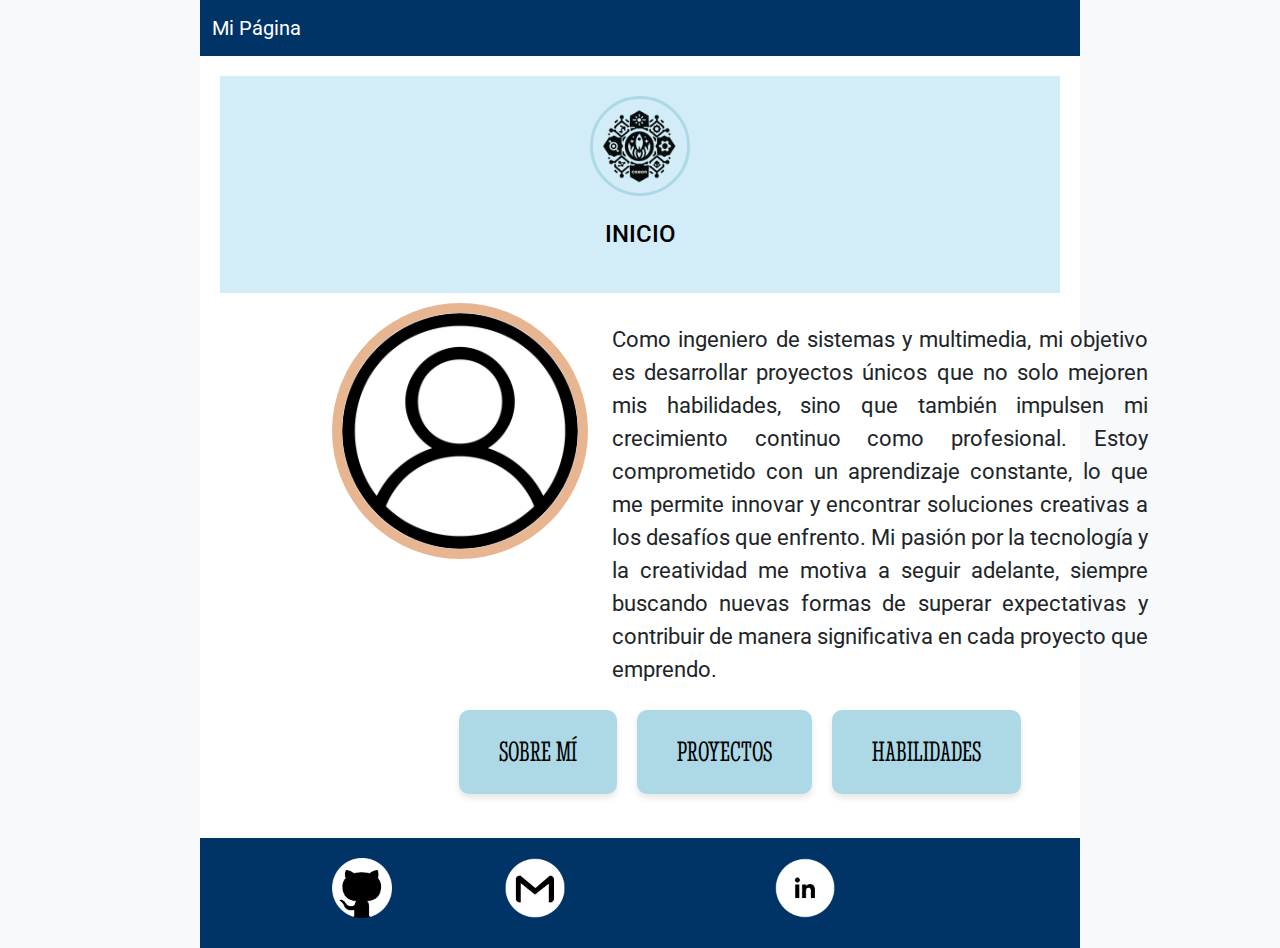
<file: index.html>
<!DOCTYPE html>
<html lang="es">
<head>
    <meta charset="UTF-8">
    <meta name="viewport" content="width=device-width, initial-scale=1">
    <title>Mi Página Web</title>
    <!-- Bootstrap CSS -->
    <link href="https://cdn.jsdelivr.net/npm/bootstrap@5.3.0/dist/css/bootstrap.min.css" rel="stylesheet">
    <link rel="stylesheet" href="nuevo.css">
    <style>
        .margen-blanco {
            background-color: #ffffff; /* Fondo blanco */
            padding: 20px; /* Espaciado interno */
        }
        header {
            margin-bottom: 10px; /* Reducir espacio entre el encabezado y el contenido principal */
            background-color: #87cfeb5e; /* Color de fondo del encabezado */
            color: rgb(0, 0, 0); /* Color del texto del encabezado */
            padding: 20px; /* Espaciado interno */
        }
        footer {
            background-color: #003366; /* Color de fondo del pie de página */
            color: white; /* Color del texto del pie de página */
            padding: 20px; /* Espaciado interno */
        }
        .navbar {
            background-color: #003366; /* Color de fondo de la navbar */
        }
        .text-content {
            margin-top: 20px; /* Ajustar margen superior para alinear con la imagen */
            line-height: 1.5; /* Mejora la legibilidad del texto */
        }
    </style>
</head>
<body class="bg-light"> <!-- Establecer el fondo gris claro en el body -->
    <!-- Navbar -->
    <nav class="navbar navbar-expand-lg navbar-dark">
        <div class="container-fluid">
            <a class="navbar-brand" href="#">Mi Página</a>
            <button class="navbar-toggler" type="button" data-bs-toggle="collapse" data-bs-target="#navbarNav" aria-controls="navbarNav" aria-expanded="false" aria-label="Toggle navigation">
                <span class="navbar-toggler-icon"></span>
            </button>
            <div class="collapse navbar-collapse justify-content-end" id="navbarNav">
                <ul class="navbar-nav">
                </ul>
            </div>
        </div>
    </nav>

    <!-- Contenedor con fondo blanco -->
    <div class="margen-blanco">
        <!-- Header con imagen de perfil -->
        <header class="text-center">
            <img src="image.png" alt="Imagen de perfil" class="header-profile-image mx-auto d-block" style="width: 100px; height: 100px;">
            <h1 class="my-4" style="font-size: 24px;">INICIO</h1> <!-- Ajustar tamaño de la fuente aquí -->
        </header>

        <!-- Contenido principal -->
        <div class="container my-2"> <!-- Reducir el margen inferior de este contenedor -->
            <div class="row">
                <div class="col-lg-4 text-center">
                    <img src="pngegg (3).png" alt="Imagen de perfil" class="profile-image img-fluid mb-4">
                </div>
                <div class="col-lg-8 d-flex align-items-center"> <!-- Alinear verticalmente -->
                    <p class="text-content mb-0">
                        Como ingeniero de sistemas y multimedia, mi objetivo es desarrollar proyectos únicos que no solo mejoren mis habilidades, sino que también impulsen mi crecimiento continuo como profesional. Estoy comprometido con un aprendizaje constante, lo que me permite innovar y encontrar soluciones creativas a los desafíos que enfrento. Mi pasión por la tecnología y la creatividad me motiva a seguir adelante, siempre buscando nuevas formas de superar expectativas y contribuir de manera significativa en cada proyecto que emprendo.
                    </p>
                </div>
            </div>

            <!-- Menú con botones -->
            <div class="menu text-center my-4">
                <a href="sobreMi.html" class="btn btn-info mx-2">SOBRE MÍ</a>
                <a href="proyectos.html" class="btn btn-info mx-2">PROYECTOS</a>
                <a href="trayectoria.html" class="btn btn-info mx-2">HABILIDADES</a>
            </div>
        </div>
    </div>

    <!-- Footer -->
    <footer class="text-center">
        <div class="container d-flex justify-content-between align-items-center">
            <div class="d-flex align-items-center">
                <img src="git.png" alt="Logo" class="footer-logo">
                <p class="ms-3 mb-0"><a href="https://github.com/Caleon45" class="text-white"></a></p>
            </div>
            <div class="d-flex align-items-center">
                <img src="gmail.png" alt="Envelope" class="footer-envelope">
                <p class="ms-3 mb-0" href ="camleon@uniboyaca.edu.co"></p>
            </div>
            <div class="d-flex align-items-center"></div>
                <img src="link.png" alt="Envelope" class="footer-envelope">
                <p class="ms-3 mb-0" href ="camleon@uniboyaca.edu.co"></p>
            </div>
        </div>
    </footer>

    <!-- Bootstrap JS -->
    <script src="https://cdn.jsdelivr.net/npm/bootstrap@5.3.0/dist/js/bootstrap.bundle.min.js"></script>
</body>
</html>
</file>
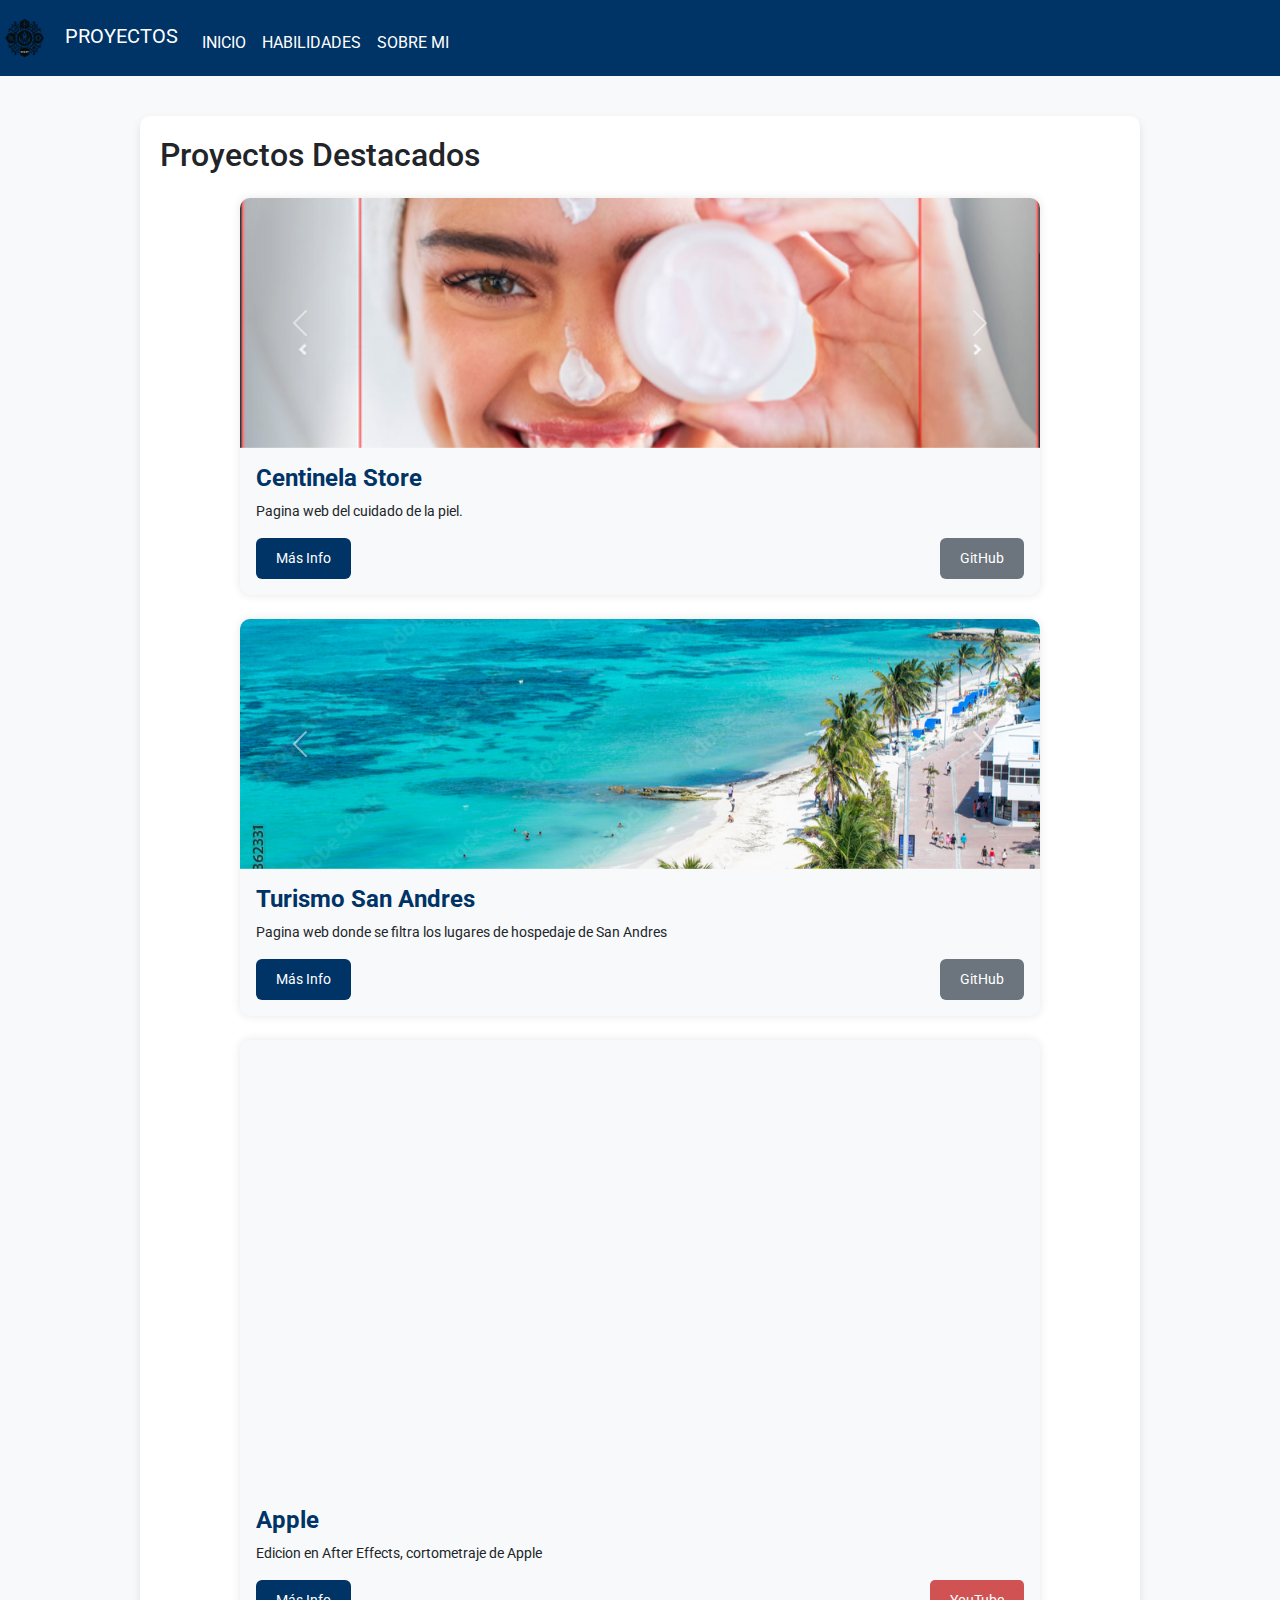
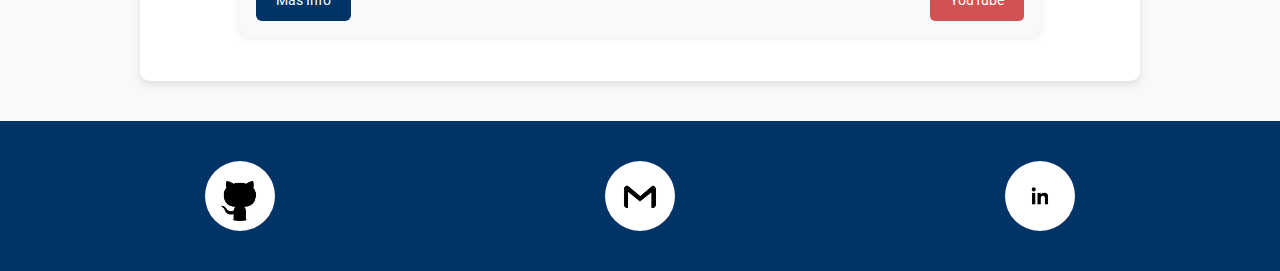
<file: proyectos.html>
<!DOCTYPE html>
<html lang="es">
<head>
    <meta charset="UTF-8">
    <title>PROYECTOS</title>
    <!-- Bootstrap CSS -->
    <link href="https://cdn.jsdelivr.net/npm/bootstrap@5.3.0/dist/css/bootstrap.min.css" rel="stylesheet">
    <link rel="stylesheet" href="estilos.css">
</head>
<body>
    <div class="container-fluid"> <!-- Container-fluid para ocupar todo el ancho -->
       <!-- Navbar -->
       <nav class="navbar navbar-expand-lg navbar-dark">
        <div class="container-fluid">
            <a class="navbar-brand" href="#">
                <img src="image.png" alt="Logo" style="max-height: 50px; margin-right: 10px;">
                PROYECTOS
            </a>
            <button class="navbar-toggler" type="button" data-bs-toggle="collapse" data-bs-target="#navbarNav" aria-controls="navbarNav" aria-expanded="false" aria-label="Toggle navigation">
                <span class="navbar-toggler-icon"></span>
            </button>
            <div class="collapse navbar-collapse" id="navbarNav">
                <div class="navbar-nav">
                    <a class="nav-link" href="index.html">INICIO</a>
                    <a class="nav-link" href="trayectoria.html">HABILIDADES</a>
                    <a class="nav-link" href="sobreMi.html">SOBRE MI</a>
                </div>
            </div>
        </div>
    </nav>

        <!-- Contenido Principal -->
        <div class="content">
            <h2 class="mb-4">Proyectos Destacados</h2>
            
            <div class="row">
                <!-- Card 1 -->
                <div class="col-12 mb-4">
                    <div class="card">
                        <!-- Carrusel de Imágenes -->
                        <div id="carouselProject1" class="carousel slide" data-bs-ride="carousel">
                            <div class="carousel-inner">
                                <div class="carousel-item active">
                                    <img src="Cemtinela1.png" class="d-block w-100" alt="Proyecto 1 Imagen 1">
                                </div>
                                <div class="carousel-item">
                                    <img src="Centinela 3.png" class="d-block w-100" alt="Proyecto 1 Imagen 2">
                                </div>
                                <div class="carousel-item">
                                    <img src="Centinela 4.png" class="d-block w-100" alt="Proyecto 1 Imagen 3">
                                </div>
                                
                            </div>
                            <button class="carousel-control-prev" type="button" data-bs-target="#carouselProject1" data-bs-slide="prev">
                                <span class="carousel-control-prev-icon" aria-hidden="true"></span>
                                <span class="visually-hidden">Anterior</span>
                            </button>
                            <button class="carousel-control-next" type="button" data-bs-target="#carouselProject1" data-bs-slide="next">
                                <span class="carousel-control-next-icon" aria-hidden="true"></span>
                                <span class="visually-hidden">Siguiente</span>
                            </button>
                        </div>
                        <!-- Cuerpo de la Card -->
                        <div class="card-body">
                            <h5 class="card-title">Centinela Store</h5>
                            <p class="card-text">Pagina web del cuidado de la piel.</p>
                            <!-- Botones -->
                            <div class="d-flex justify-content-between">
                                <!-- Botón Más Info -->
                                <button class="btn btn-primary" type="button" data-bs-toggle="collapse" data-bs-target="#infoProject1" 
                                        aria-expanded="false" aria-controls="infoProject1">
                                    Más Info
                                </button>
                                <!-- Botón GitHub -->
                                <a href="https://github.com/Caleon45/Centinela_Store-main.git" class="btn btn-secondary" target="_blank">GitHub</a>
                            </div>
                            <!-- Contenido Desplegable -->
                            <div class="collapse mt-3" id="infoProject1">
                                <div class="card card-body">
                                    Trabajé en equipo para desarrollar un proyecto documentado bajo la metodología Scrum, cumpliendo con todos sus principios. En mi rol de Product Owner (PO), creé una interfaz administrativa robusta para gestionar inventarios, pedidos y usuarios, así como una interfaz amigable para los clientes. Utilicé HTML, CSS y JavaScript para diseñar y programar el sitio, asegurando que fuera interactivo y responsivo.
                                </div>
                            </div>
                        </div>
                    </div>
                </div>
                <!-- Fin de Card 1 -->

                <!-- Card 2 -->
                <div class="col-12 mb-4">
                    <div class="card">
                        <!-- Carrusel de Imágenes -->
                        <div id="carouselProject2" class="carousel slide" data-bs-ride="carousel">
                            <div class="carousel-inner">
                                <div class="carousel-item active">
                                    <img src="San andres 2.jpg" class="d-block w-100" alt="Proyecto 2 Imagen 1">
                                </div>
                                <div class="carousel-item">
                                    <img src="San Andres 3.png" class="d-block w-100" alt="Proyecto 2 Imagen 2">
                                </div>
                            </div>
                            <button class="carousel-control-prev" type="button" data-bs-target="#carouselProject2" data-bs-slide="prev">
                                <span class="carousel-control-prev-icon" aria-hidden="true"></span>
                                <span class="visually-hidden">Anterior</span>
                            </button>
                            <button class="carousel-control-next" type="button" data-bs-target="#carouselProject2" data-bs-slide="next">
                                <span class="carousel-control-next-icon" aria-hidden="true"></span>
                                <span class="visually-hidden">Siguiente</span>
                            </button>
                        </div>
                        <!-- Cuerpo de la Card -->
                        <div class="card-body">
                            <h5 class="card-title">Turismo San Andres</h5>
                            <p class="card-text">Pagina web donde se filtra los lugares de hospedaje de San Andres</p>
                            <!-- Botones -->
                            <div class="d-flex justify-content-between">
                                <!-- Botón Más Info -->
                                <button class="btn btn-primary" type="button" data-bs-toggle="collapse" data-bs-target="#infoProject2" 
                                        aria-expanded="false" aria-controls="infoProject2">
                                    Más Info
                                </button>
                                <!-- Botón GitHub -->
                                <a href="https://github.com/Caleon45/TurismoEnSanAndres.git" class="btn btn-secondary" target="_blank">GitHub</a>
                            </div>
                            <!-- Contenido Desplegable -->
                            <div class="collapse mt-3" id="infoProject2">
                                <div class="card card-body">
                                    En el proyecto Turismo San Andrés, trabajamos en equipo para desarrollar un sistema distribuido. Mi contribución principal fue la creación de una base de datos no relacional utilizando MongoDB y el desarrollo de parte del front-end. Creamos una página web que almacena datos de hoteles, hostales y almacenes. Además, implementamos un sistema de calificación donde los usuarios pueden dejar reseñas y calificaciones de hasta 5 estrellas.
                                </div>
                            </div>
                        </div>
                    </div>
                </div>
                <!-- Fin de Card 2 -->

              <!-- Card 3 -->
<div class="col-12 mb-4">
    <div class="card">
        <!-- Video de YouTube -->
        <div class="ratio ratio-16x9">
            <iframe src="https://www.youtube.com/embed/4S0rYHsIAwg" title="Video del Proyecto 3" allowfullscreen></iframe>
        </div>
        <!-- Cuerpo de la Card -->
        <div class="card-body">
            <h5 class="card-title">Apple</h5>
            <p class="card-text">Edicion en After Effects, cortometraje de Apple</p>
            <!-- Botones -->
            <div class="d-flex justify-content-between">
                <!-- Botón Más Info -->
                <button class="btn btn-primary" type="button" data-bs-toggle="collapse" data-bs-target="#infoProject3" 
                        aria-expanded="false" aria-controls="infoProject3">
                    Más Info
                </button>
                <!-- Botón YouTube -->
                <a href="https://www.youtube.com/watch?v=4S0rYHsIAwg" class="btn btn-youtube" target="_blank">YouTube</a>
            </div>
            <!-- Contenido Desplegable -->
            <div class="collapse mt-3" id="infoProject3">
                <div class="card card-body">
                    Utilicé Adobe After Effects para desarrollar este cortometraje, aprovechando las herramientas avanzadas del software. Implementé técnicas de animación y efectos visuales para crear un resultado profesional y de alta calidad, adecuado para un entorno académico.
                </div>
            </div>
        </div>
    </div>
</div>
<!-- Fin de Card 3 -->

<!-- Fin de Card 3 -->

            </div>
        </div>

      <!-- Pie de página -->
<footer class="footer">
    <div class="footer-content d-flex justify-content-around">
        <div class="logo-container">
            <a href="https://github.com/Caleon45" target="_blank">
                <div class="logo-box">
                    <img src="git.png" alt="GitHub" class="footer-logo" style="cursor: pointer;">
                </div>
            </a>
        </div>
        <div class="logo-container">
            <a href="mailto:camleon@uniboyaca.edu.co">
                <div class="logo-box">
                    <img src="gmail.png" alt="Gmail" class="footer-envelope" style="cursor: pointer;">
                </div>
            </a>
        </div>
        <div class="logo-container">
            <a href="https://www.linkedin.com/in/tu-nombre-de-usuario" target="_blank">
                <div class="logo-box">
                    <img src="link.png" alt="LinkedIn" class="footer-linkedin" style="cursor: pointer;">
                </div>
            </a>
        </div>
    </div>
</footer>

    <!-- Bootstrap JS -->
    <script src="https://cdn.jsdelivr.net/npm/bootstrap@5.3.0/dist/js/bootstrap.bundle.min.js"></script>
</body>
</html>
</file>
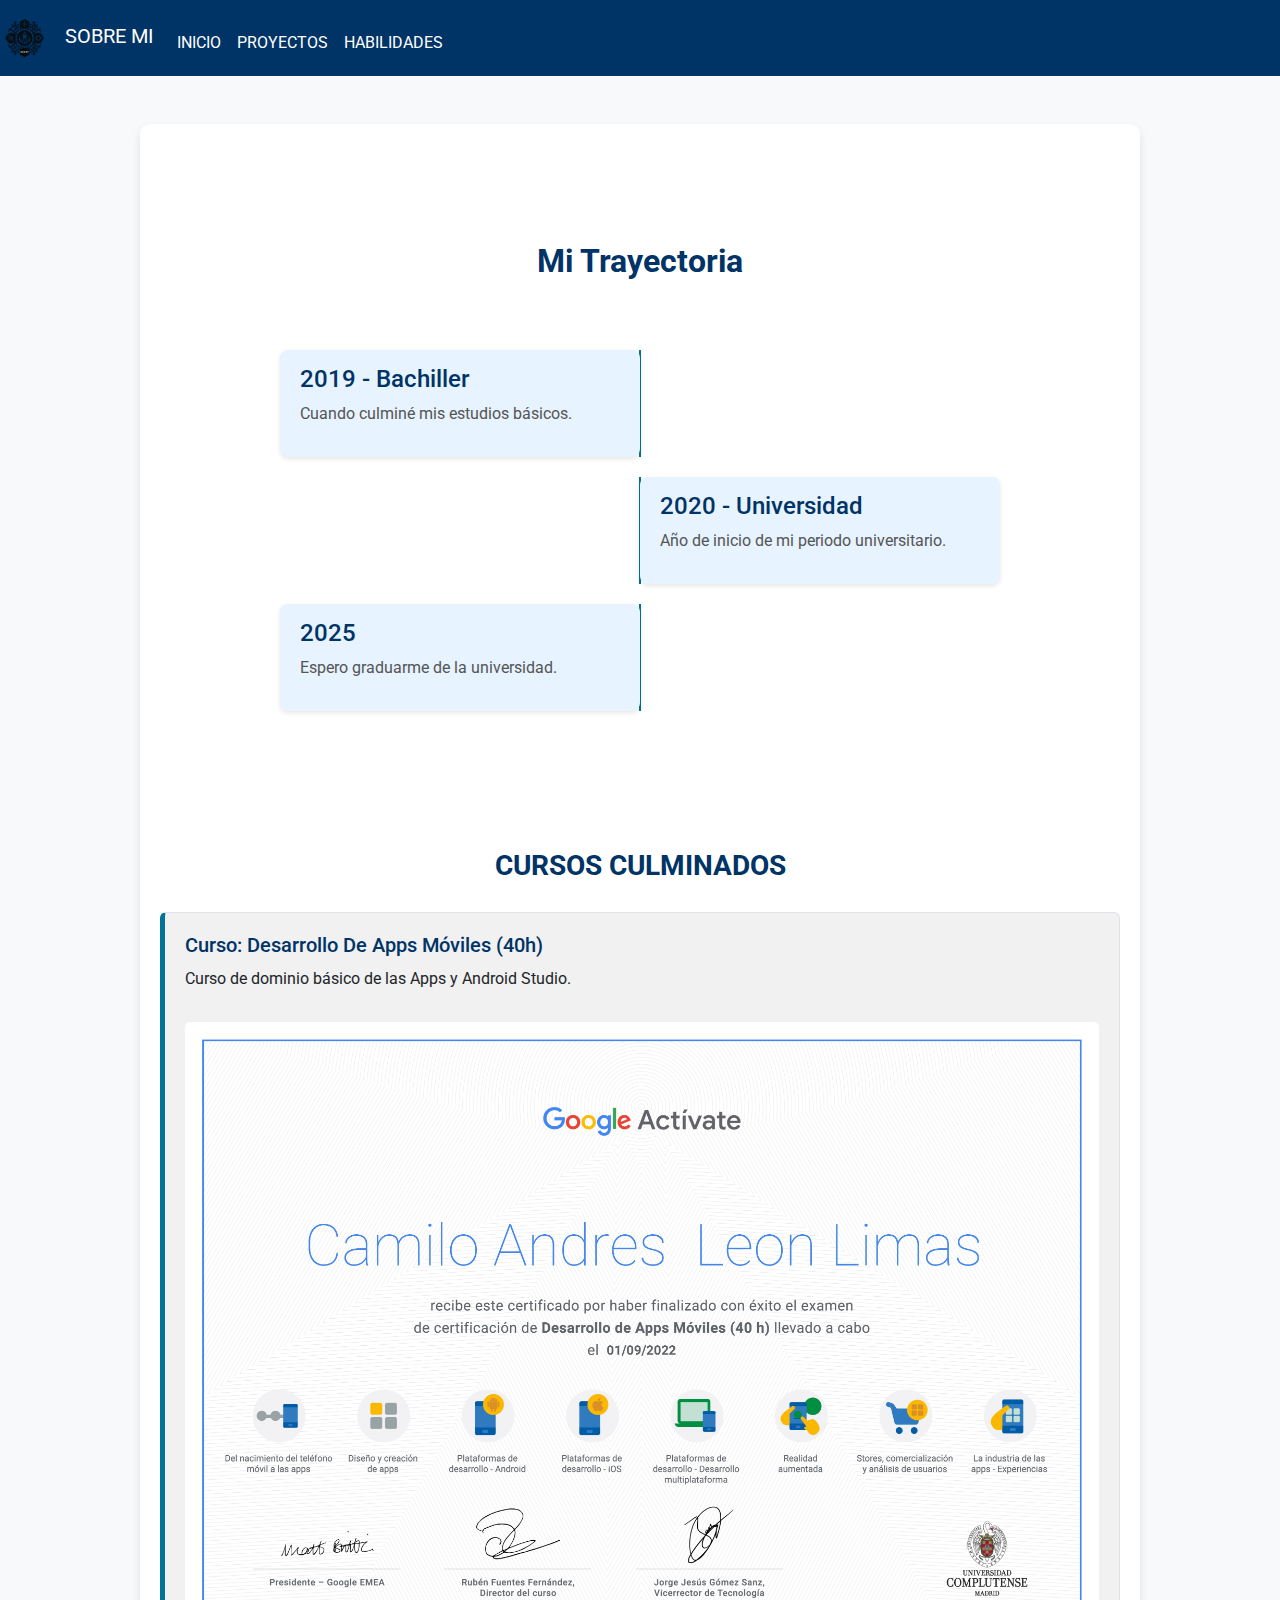
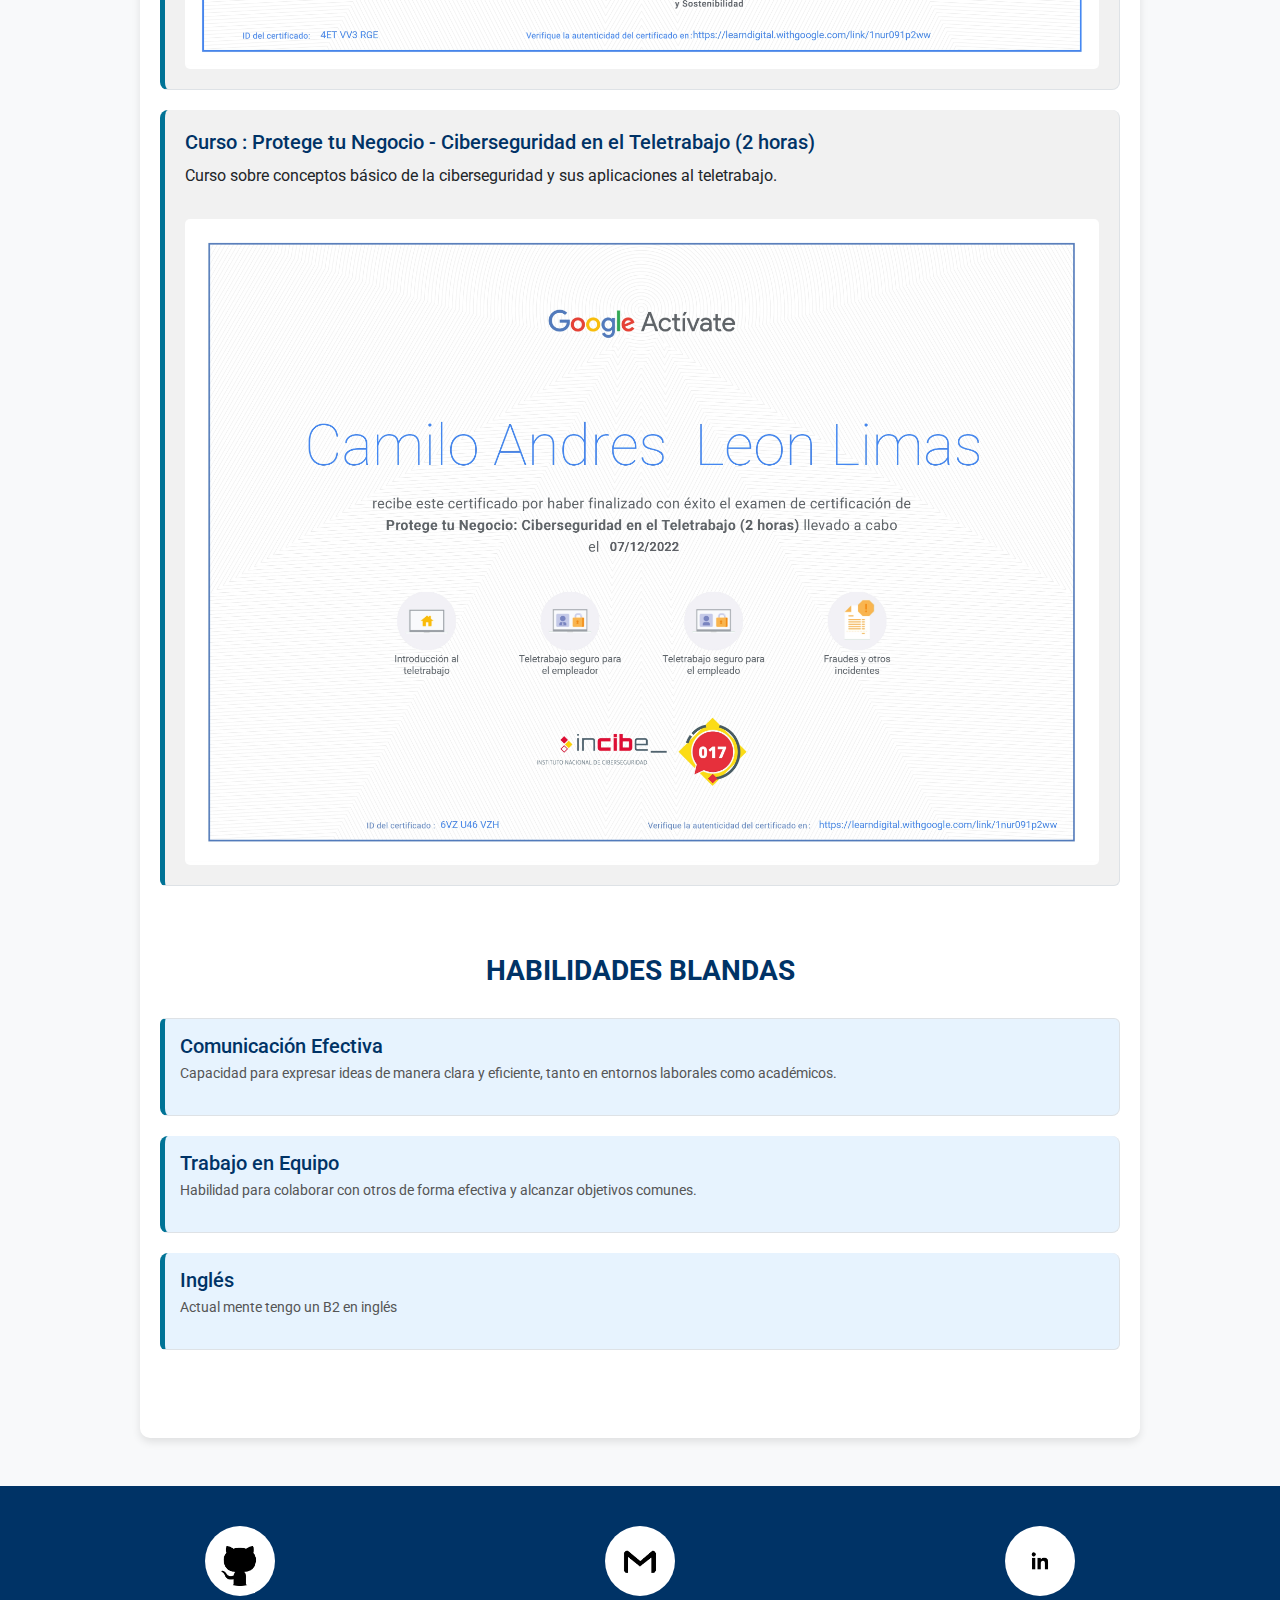
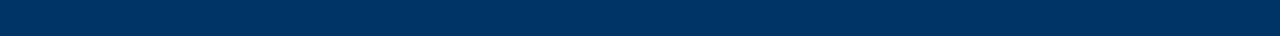
<file: sobreMi.html>
<!DOCTYPE html>
<html lang="es">

<head>
    <meta charset="UTF-8">
    <meta name="viewport" content="width=device-width, initial-scale=1.0">
    <title>Perfil</title>
    <!-- Bootstrap CSS -->
    <link href="https://cdn.jsdelivr.net/npm/bootstrap@5.3.0/dist/css/bootstrap.min.css" rel="stylesheet">
    <link rel="stylesheet" href="estilos.css">
</head>

<body>
    <div class="container-fluid"> <!-- Container-fluid para ocupar todo el ancho -->
        <!-- Navbar -->
        <nav class="navbar navbar-expand-lg navbar-dark">
            <div class="container-fluid">
                <a class="navbar-brand" href="#">
                    <img src="image.png" alt="Logo" style="max-height: 50px; margin-right: 10px;">
                    SOBRE MI
                </a>
                <button class="navbar-toggler" type="button" data-bs-toggle="collapse" data-bs-target="#navbarNav" aria-controls="navbarNav" aria-expanded="false" aria-label="Toggle navigation">
                    <span class="navbar-toggler-icon"></span>
                </button>
                <div class="collapse navbar-collapse" id="navbarNav">
                    <div class="navbar-nav">
                        <a class="nav-link" href="index.html">INICIO</a>
                        <a class="nav-link" href="proyectos.html">PROYECTOS</a>
                        <a class="nav-link" href="trayectoria.html">HABILIDADES</a>
                    </div>
                </div>
            </div>
        </nav>

        <!-- Contenido principal -->
        <div class="content my-5">
            <!-- Línea de Tiempo -->
            <section id="mi-trayectoria" class="my-5">
                <h2 class="text-center">Mi Trayectoria</h2>
                <div class="container">
                    <div class="timeline">
                        <div class="timeline-item">
                            <div class="timeline-content">
                                <h4>2019 - Bachiller</h4>
                                <p>Cuando culminé mis estudios básicos.</p>
                            </div>
                        </div>
                        <div class="timeline-item">
                            <div class="timeline-content">
                                <h4>2020 - Universidad</h4>
                                <p>Año de inicio de mi periodo universitario.</p>
                            </div>
                        </div>
                        <div class="timeline-item">
                            <div class="timeline-content">
                                <h4>2025</h4>
                                <p>Espero graduarme de la universidad.</p>
                            </div>
                        </div>
                    </div>
                </div>
            </section>
            

            <!-- Cursos Culminados -->
            <section class="cursos my-5">
                <h2 class="section-title text-center">Cursos Culminados</h2>
                <ul class="list-group">
                    <li class="list-group-item curso-item">
                        <h5>Curso: Desarrollo De Apps Móviles (40h)</h5>
                        <p> Curso de dominio básico de las Apps y Android Studio.</p>
                        <img src="Apps.jpg" alt="Curso 1" class="img-fluid curso-img">
                    </li>
                    <li class="list-group-item curso-item">
                        <h5>Curso : Protege tu Negocio - Ciberseguridad en el Teletrabajo (2 horas)</h5>
                        <p>Curso sobre conceptos básico de la ciberseguridad y sus aplicaciones al teletrabajo.</p>
                        <img src="Ciber Seguridad.jpg" alt="Curso 2" class="img-fluid curso-img">
                    </li>
                    
                </ul>
            </section>

            <!-- Habilidades Blandas -->
            <section class="habilidades-blandas my-5">
                <h2 class="section-title text-center">Habilidades Blandas</h2>
                <ul class="list-group habilidades-list">
                    <li class="list-group-item habilidad-item">
                        <h5>Comunicación Efectiva</h5>
                        <p>Capacidad para expresar ideas de manera clara y eficiente, tanto en entornos laborales como académicos.</p>
                    </li>
                    <li class="list-group-item habilidad-item">
                        <h5>Trabajo en Equipo</h5>
                        <p>Habilidad para colaborar con otros de forma efectiva y alcanzar objetivos comunes.</p>
                    </li>
                    <li class="list-group-item habilidad-item">
                        <h5>Inglés</h5>
                        <p>Actual mente tengo un B2 en inglés</p>
                    </li>
                    
                </ul>
            </section>
        </div>

         <!-- Pie de página -->
<footer class="footer">
    <div class="footer-content d-flex justify-content-around">
        <div class="logo-container">
            <a href="https://github.com/Caleon45" target="_blank">
                <div class="logo-box">
                    <img src="git.png" alt="GitHub" class="footer-logo" style="cursor: pointer;">
                </div>
            </a>
        </div>
        <div class="logo-container">
            <a href="mailto:camleon@uniboyaca.edu.co">
                <div class="logo-box">
                    <img src="gmail.png" alt="Gmail" class="footer-envelope" style="cursor: pointer;">
                </div>
            </a>
        </div>
        <div class="logo-container">
            <a href="https://www.linkedin.com/in/tu-nombre-de-usuario" target="_blank">
                <div class="logo-box">
                    <img src="link.png" alt="LinkedIn" class="footer-linkedin" style="cursor: pointer;">
                </div>
            </a>
        </div>
    </div>
</footer>


    <!-- Bootstrap JS -->
    <script src="https://cdn.jsdelivr.net/npm/bootstrap@5.3.0/dist/js/bootstrap.bundle.min.js"></script>
</body>

</html>
</file>
<file: nuevo.css>
@import url('https://fonts.googleapis.com/css2?family=Stint+Ultra+Condensed&display=swap');
@import url('https://fonts.googleapis.com/css2?family=Roboto:wght@400;700&display=swap');

body {
    font-family: 'Roboto', Arial, sans-serif;
    margin: 0 100px; /* Márgenes laterales */
    padding: 0;
    background-color: #f0f0f0;
}

.container {
    margin: 0 15px;
}

.header {
    background-color: #003366;
    color: white;
    text-align: center;
    padding: 20px;
    border-radius: 10px 10px 0 0;
    font-size: 24px; /* Aumentar tamaño de letra en el header */
}

.header-profile-image {
    width: 10px; /* Ajustar el tamaño de la imagen a 100px */
    height: 10px; /* Mantener la altura proporcional */
    border-radius: 50%;
    border: 3px solid #ADD8E6;
    margin-bottom: 5px; /* Reducir margen inferior */
}

.profile-image {
    width: 100%;
    height: auto;
    max-width: 200px;
    margin-bottom: 20px;
    border-radius: 50%;
    border: solid 10px rgba(226, 163, 117, 0.8);
}

.text-content {
    text-align: justify;
    font-size: 18px;
    line-height: 1.6;
}

.menu {
    margin: 20px 0;
    text-align: center;
}

.menu a {
    margin: 0 10px;
}

.btn-info {
    background-color: #ADD8E6;
    color: black;
    border: none;
    border-radius: 10px; /* Botones más grandes */
    padding: 20px 40px; /* Aumentar tamaño de los botones */
    font-size: 22pt; /* Aumentar la fuente de los botones */
    font-family: 'Stint Ultra Condensed', sans-serif;
    box-shadow: 0 4px 6px rgba(0, 0, 0, 0.1);
    transition: background-color 0.3s ease;
}

.btn-info:hover {
    background-color: #87CEEB;
}

footer {
    background-color: #090b80; /* Fondo azul oscuro */
    padding: 30px 0;
    color: white;
    font-size: 18px; /* Aumentar tamaño de letra en el footer */
    text-align: center;
    margin: 0; /* Quitar márgenes del footer */
    display: flex;
    justify-content: center;
    align-items: center;
    flex-wrap: wrap;
}

.footer-content {
    display: flex;
    flex-direction: column;
    justify-content: center;
    align-items: center;
    width: 100%;
    max-width: 1200px;
}

.footer-logo, .footer-envelope {
    width: 50px;
    height: 50px;
    margin-bottom: 10px;
}

.footer p {
    margin: 0;
}

.footer a {
    color: #ADD8E6;
}

.footer a:hover {
    text-decoration: underline;
}

/* Footer responsive en pantallas grandes */
@media (min-width: 768px) {
    body {
        margin: 0 150px; /* Márgenes laterales más grandes para pantallas medianas */
    }

    .container {
        margin: 0 50px;
    }

    .header-profile-image {
        width: 200px;
        height: 200px;
    }

    .profile-image {
        max-width: 300px; /* Ajustar el tamaño de la imagen en pantallas grandes */
    }

    .text-content {
        font-size: 20px;
    }

    .footer-content {
        flex-direction: row; /* En pantallas grandes, los elementos se colocarán en una fila */
        justify-content: space-between;
        align-items: center;
    }

    .footer-logo, .footer-envelope {
        width: 60px; /* Agrandar imágenes del footer en pantallas grandes */
        height: 60px;
    }

    .footer p {
        font-size: 20px; /* Aumentar tamaño de letra en pantallas grandes */
    }
}

@media (min-width: 1024px) {
    body {
        margin: 0 200px; /* Márgenes laterales mayores para pantallas grandes */
    }

    .container {
        margin: 0 100px;
    }

    .header-profile-image {
        width: 250px;
        height: 250px;
    }

    .profile-image {
        max-width: 400px;
    }

    .text-content {
        font-size: 22px;
    }

    footer {
        padding: 50px 0;
    }
}
</file>
<file: estilos.css>
@import url('https://fonts.googleapis.com/css2?family=Stint+Ultra+Condensed&display=swap');
@import url('https://fonts.googleapis.com/css2?family=Roboto:wght@400;700&display=swap');

/* Estilos generales */
body {
    font-family: 'Roboto', Arial, sans-serif;
    margin: 0;
    padding: 0;
    background-color: #f0f0f0;
    display: flex;
    flex-direction: column;
    min-height: 100vh;
}

.container-fluid {
    padding-left: 0; /* Sin margen lateral */
    padding-right: 0; /* Sin margen lateral */
}

/* Encabezado */
.navbar {
    background-color: #003366; /* Azul oscuro */
}

.navbar-brand {
    color: white;
}

.nav-link {
    color: white;
}

.nav-link:hover {
    color: #ADD8E6; /* Color en hover */
}

/* Contenido */
.content {
    flex-grow: 1;
    padding: 20px;
    background-color: white;
    border-radius: 10px;
    box-shadow: 0 0 10px rgba(0, 0, 0, 0.1);
    max-width: 1200px; /* Limita el ancho máximo */
    margin-left: auto; /* Centrar horizontalmente */
    margin-right: auto; /* Centrar horizontalmente */
}

.skills-section h3 {
    margin-bottom: 10px;
    font-size: 18px;
    font-weight: bold;
    color: #003366;
    text-align: left;
}

.skill {
    display: flex;
    align-items: center;
    margin-bottom: 20px;
}

.skill img {
    width: 50px;
    height: 50px;
    margin-right: 20px;
}

.skill-bar-container {
    flex-grow: 1;
    background-color: #e0e0e0;
    border-radius: 5px;
    overflow: hidden;
    position: relative;
}

.skill-bar {
    height: 20px;
    line-height: 20px;
    color: white;
    text-align: center;
    border-radius: 5px 0 0 5px;
    position: relative;
}

/* Colores específicos */
.skill-bar.react { background-color: #61DBFB; }
.skill-bar.mongodb { background-color: #4DB33D; }
.skill-bar.html { background-color: #E44D26; }
.skill-bar.css { background-color: #264DE4; }
.skill-bar.java { background-color: #007396; }
.skill-bar.python { background-color: #3776AB; }
.skill-bar.javascript { background-color: #F7DF1E; color: black; }
.skill-bar.sql { background-color: #003B57; }
.skill-bar.illustrator { background-color: #F7C94C; } /* Color de Adobe Illustrator */
.skill-bar.after-effects { background-color: #A162A8; } /* Color de After Effects */


/* Pie de página */
.footer {
    background-color: #003366; /* Color de fondo azul claro */
    color: white;
    padding: 40px; /* Aumenta el espacio superior e inferior */
    text-align: center; /* Centrar el texto */
    margin-top: auto; /* Asegura que se mantenga en la parte inferior */
}

/* Contenido del footer */
.footer-content {
    display: flex;
    justify-content: space-around; /* Espacio uniforme entre los logos */
    align-items: center;
    flex-wrap: wrap; /* Permite que el contenido envuelva en pantallas pequeñas */
    max-width: 1200px; /* Limita el ancho máximo del contenido del footer */
    margin: 0 auto; /* Centra el contenido */
}

/* Estilo de los contenedores de logos */
.logo-container {
    display: flex;
    justify-content: center;
    align-items: center;
}

/* Estilo para cada logo */
.logo-box {
    background-color: #ffffff; /* Color de fondo blanco para cada logo */
    border-radius: 50%; /* Hacer que el cuadro sea circular */
    padding: 10px; /* Espaciado interno */
    margin: 0 10px; /* Margen entre los logos */
    display: flex; /* Para centrar el contenido */
    justify-content: center; /* Centrar horizontalmente */
    align-items: center; /* Centrar verticalmente */
}

.footer-logo, .footer-envelope, .footer-linkedin {
    width: 50px; /* Tamaño uniforme para todos los logos */
    height: 50px; /* Asegura que sean cuadrados para que al aplicar border-radius sea circular */
}

/* Media Queries */
@media (max-width: 768px) {
    .footer-logo, .footer-envelope, .footer-linkedin {
        width: 40px; /* Ajusta el tamaño de las imágenes en pantallas pequeñas */
        height: 40px; /* Asegura que sean cuadrados para que al aplicar border-radius sea circular */
    }
}


    .navbar-nav {
        flex-direction: column;
        align-items: flex-start;
    }

    .nav-link {
        margin-left: 0;
        margin-top: 10px;
    }

    .card-title {
        font-size: 20px; /* Ajusta el tamaño del título en pantallas pequeñas */
    }

    .card-text {
        font-size: 14px; /* Ajusta el tamaño del texto en pantallas pequeñas */
    }

    .btn-primary, .btn-secondary, .btn-youtube {
        font-size: 12px; /* Ajusta el tamaño de la fuente de los botones */
        padding: 8px 16px; /* Ajusta el padding de los botones */
    }

    /* Ajustes específicos para las Cards en pantallas pequeñas */
    .carousel-inner img,
    .ratio iframe {
        height: 200px; /* Reducir altura en pantallas pequeñas */
    }


/* Tipografía homogénea para los títulos de las skills */
.card-title {
    font-family: 'Roboto', sans-serif; /* Cambia a Roboto para homogeneidad */
    font-weight: 700; /* Asegura que el título sea negrita */
    font-size: 24px; /* Tamaño de fuente consistente */
    color: #003366; /* Mantiene el color existente */
}

/* Centrar las skills con márgenes laterales y fondo gris claro */
.card {
    background-color: #f8f9fa; /* Fondo gris claro */
    margin-left: auto; /* Centrar horizontalmente */
    margin-right: auto; /* Centrar horizontalmente */
    max-width: 800px; /* Ancho máximo para evitar que sean demasiado grandes */
    border: none; /* Elimina el borde predeterminado de la card */
    border-radius: 10px; /* Bordes redondeados */
    box-shadow: 0 0 10px rgba(0, 0, 0, 0.1); /* Sombra suave */
    overflow: hidden; /* Asegura que el contenido no se salga */
}

/* Estilos para el botón YouTube */
.btn-youtube {
    background-color: #d15252; /* Rojo */
    border: none;
    font-size: 14px; /* Tamaño de fuente consistente */
    padding: 10px 20px; /* Padding consistente */
    color: white; /* Texto en blanco para contraste */
    border-radius: 5px; /* Bordes ligeramente redondeados */
    text-align: center; /* Centrar el texto */
    text-decoration: none; /* Sin subrayado */
    display: inline-block; /* Mostrar como bloque en línea */
    transition: background-color 0.3s; /* Transición suave para hover */
}

.btn-youtube:hover {
    background-color: #7c0c0c; /* Rojo más oscuro al pasar el ratón */
    text-decoration: none; /* Sin subrayado al pasar el ratón */
}

/* Ajustes de las imágenes del carrusel y del iframe de video */
.carousel-inner img,
.ratio iframe {
    height: 250px; /* Aumenta la altura de las imágenes del carrusel y del iframe */
    object-fit: cover; /* Ajusta la imagen para que cubra el contenedor sin distorsión */
}

/* Estilos de los botones */
.btn-primary {
    background-color: #003366;
    border: none;
    font-size: 14px; /* Tamaño de fuente más grande */
    padding: 10px 20px; /* Aumenta el padding */
}

.btn-primary:hover {
    background-color: #0055aa;
}

.btn-secondary {
    background-color: #6c757d;
    border: none;
    font-size: 14px; /* Tamaño de fuente más grande */
    padding: 10px 20px; /* Aumenta el padding */
}

.btn-secondary:hover {
    background-color: #5a6268;
}
/*-----------------------------------------------------------
/* Estilos generales para mantener el diseño limpio y sencillo */
body {
    font-family: 'Roboto', Arial, sans-serif;
    background-color: #f8f9fa; /* Fondo suave para mejor legibilidad */
    margin: 0;
    padding: 0;
    display: flex;
    flex-direction: column;
    min-height: 100vh;
}

/* Contenedor principal */
.content {
    padding: 20px;
    background-color: #ffffff;
    border-radius: 10px;
    box-shadow: 0 4px 8px rgba(0, 0, 0, 0.1);
    max-width: 1000px;
    margin: 40px auto; /* Centrar el contenido y dar espacio */
}

/* Título de sección */
.section-title {
    font-size: 28px;
    color: #003366;
    margin-bottom: 30px;
    text-align: center;
    font-weight: bold;
    text-transform: uppercase;
}

/* Estilos para la sección de cursos */
.curso-item {
    background-color: #ffffff; /* Fondo blanco para un diseño más simple */
    padding: 10px; /* Reducción del padding */
    margin-bottom: 20px;
    border-radius: 8px;
    border-left: 5px solid #007396; /* Color de borde */
    box-shadow: none; /* Sin sombra */
}

.curso-item h5 {
    font-size: 20px; /* Tamaño de fuente mantenido */
    color: #003366;
    margin-bottom: 5px; /* Menos margen inferior */
}

.curso-item img {
    max-width: 100%;
    border-radius: 5px;
    margin-top: 10px; /* Ajustado para ser consistente */
}

/* Estilo para la sección de "Mi Trayectoria" */
#mi-trayectoria {
    padding: 50px 0;
    position: relative;
}

/* Estilo para el encabezado "Mi Trayectoria" */
#mi-trayectoria h2 {
    font-size: 2rem; /* Tamaño de fuente similar a los otros encabezados */
    color: #003366; /* Color del encabezado igual a los otros */
    text-align: center; /* Centrar el texto */
    margin-bottom: 30px; /* Espacio debajo del encabezado */
    font-weight: bold; /* Negrita para igualar estilos */
}


/* Estilo para la línea de tiempo */
.timeline {
    position: relative;
    padding: 20px 0;
    max-width: 800px; /* Máximo ancho para mantener la centralidad */
    margin: 0 auto; /* Centrar la línea de tiempo */
}

/* Estilo para cada elemento de la línea de tiempo */
.timeline-item {
    position: relative;
    margin: 20px 0;
    width: 100%; /* Ancho completo del elemento */
}

/* Estilo para la línea vertical de la línea de tiempo */
.timeline-item::before {
    content: '';
    position: absolute;
    left: 50%; /* Centrar la línea */
    top: 0;
    height: 100%; /* Ajustar la altura de la línea */
    border-left: 2px solid #007396; /* Color de la línea de la línea de tiempo */
    z-index: 1;
    transform: translateX(-50%); /* Centrar la línea */
}

/* Estilo para el contenido de cada elemento de la línea de tiempo */
.timeline-content {
    position: relative;
    background-color: #e7f3fe; /* Fondo para cada item */
    padding: 15px 20px;
    border-radius: 8px;
    width: 45%; /* Ancho del contenido */
    box-shadow: 0 2px 5px rgba(0, 0, 0, 0.1);
    z-index: 2; /* Asegurarse de que esté por encima de la línea */
}

/* Alternar el contenido a la izquierda y derecha */
.timeline-item:nth-child(odd) .timeline-content {
    margin-left: 5%; /* Ajustar a la izquierda */
}

.timeline-item:nth-child(even) .timeline-content {
    margin-left: 50%; /* Ajustar a la derecha */
}

/* Estilo para los encabezados dentro de la línea de tiempo */
.timeline-content h4 {
    color: #003366; /* Color del encabezado */
}

/* Estilo para el texto dentro de la línea de tiempo */
.timeline-content p {
    color: #555; /* Color del texto */
}

/* Estilos para la sección de habilidades blandas */
.habilidades-list {
    list-style-type: none;
    padding: 0;
}

.habilidad-item {
    background-color: #e7f3fe; /* Fondo ligero para un diseño más simple */
    padding: 15px; /* Padding moderado */
    margin-bottom: 20px;
    border-radius: 8px; /* Bordes redondeados */
    border-left: 5px solid #007396; /* Color de borde */
}

.habilidad-item h5 {
    font-size: 20px; /* Tamaño de fuente mantenido */
    color: #003366;
    margin-bottom: 5px; /* Menos margen inferior */
}

.habilidad-item p {
    font-size: 14px; /* Tamaño de fuente más pequeño */
    color: #555;
}

/* Mantener el diseño original de Cursos Culminados */
.curso-item {
    background-color: #f1f1f1; /* Fondo gris para la sección de cursos */
    padding: 20px;
    margin-bottom: 20px;
    border-radius: 8px;
    border-left: 5px solid #007396; /* Color de borde */
}

.curso-item h5 {
    font-size: 20px; /* Tamaño de fuente mantenido */
    color: #003366;
    margin-bottom: 10px; /* Espacio inferior */
}

.curso-item img {
    max-width: 100%;
    border-radius: 5px;
    margin-top: 15px;
}

.card iframe {
    width: 100%; /* Asegura que el iframe ocupe todo el ancho del contenedor */
    height: 100%; /* Ajusta la altura automáticamente */
}
</file>
